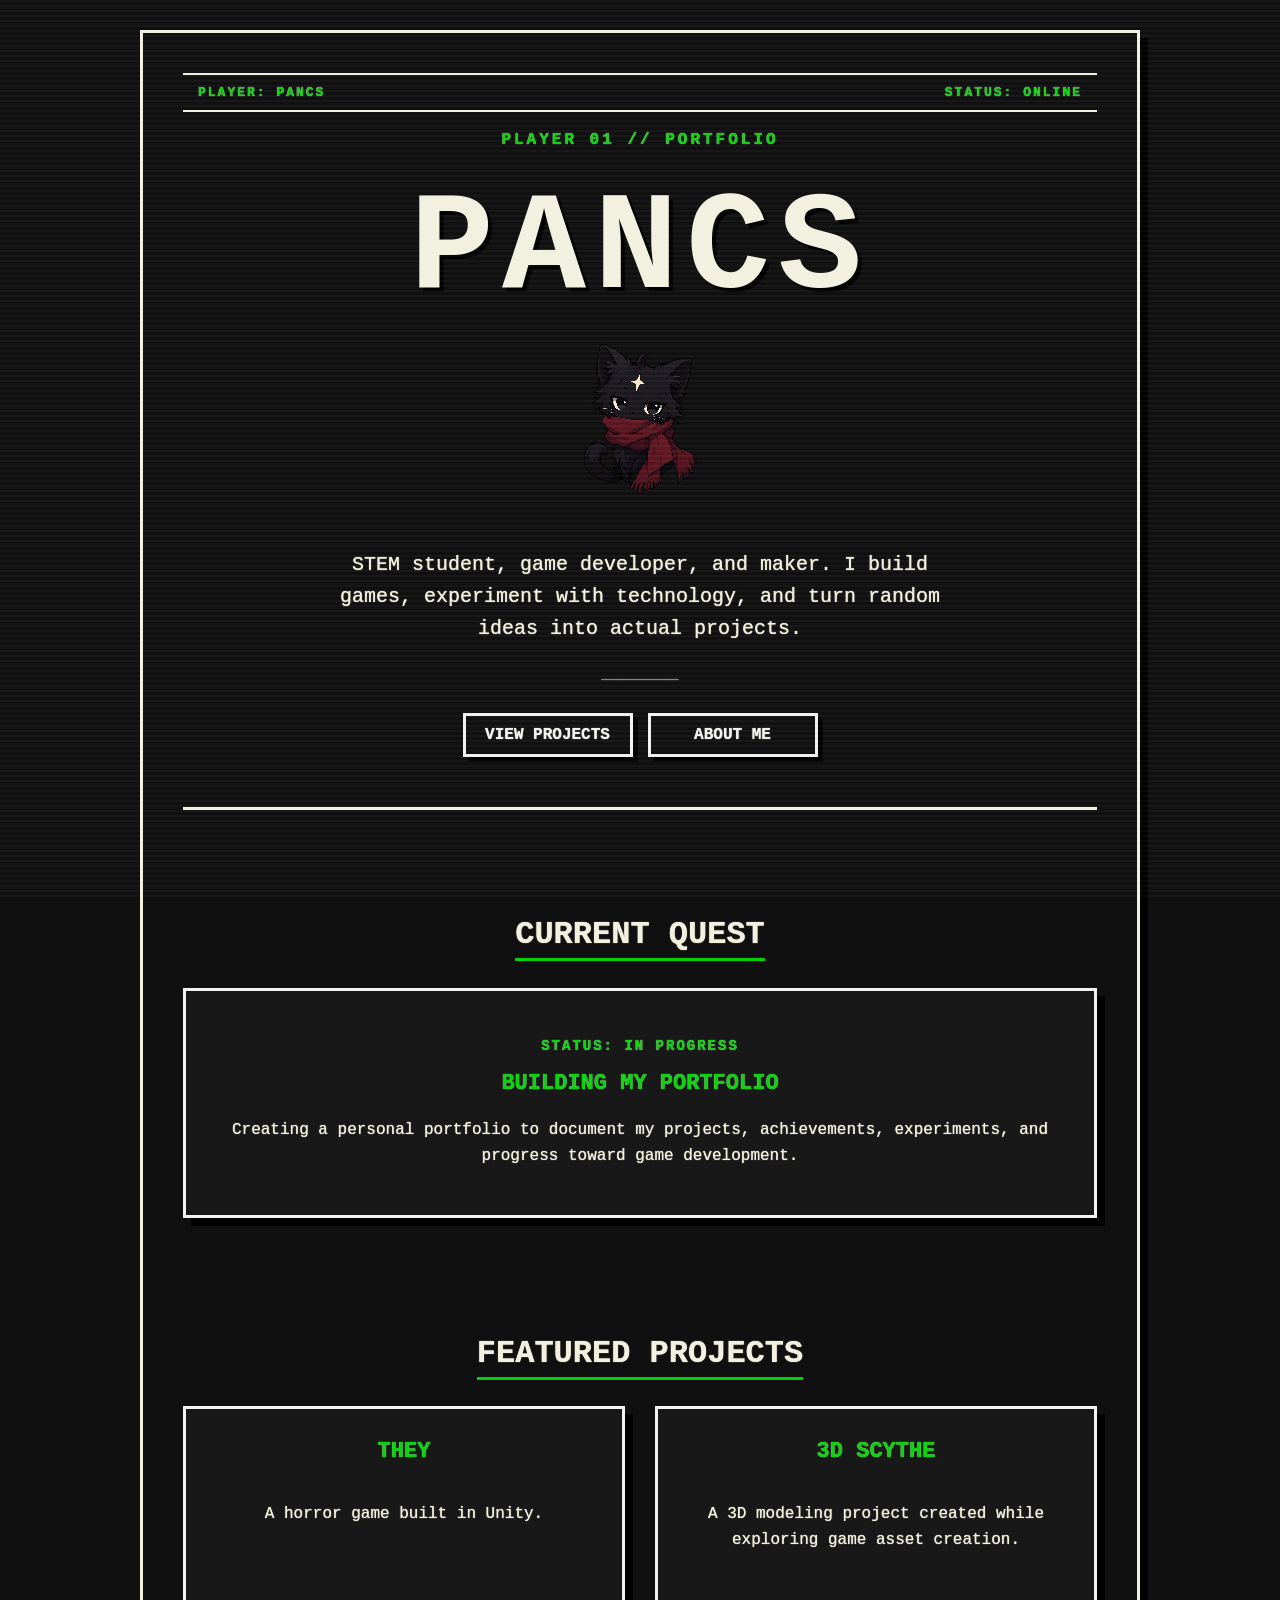
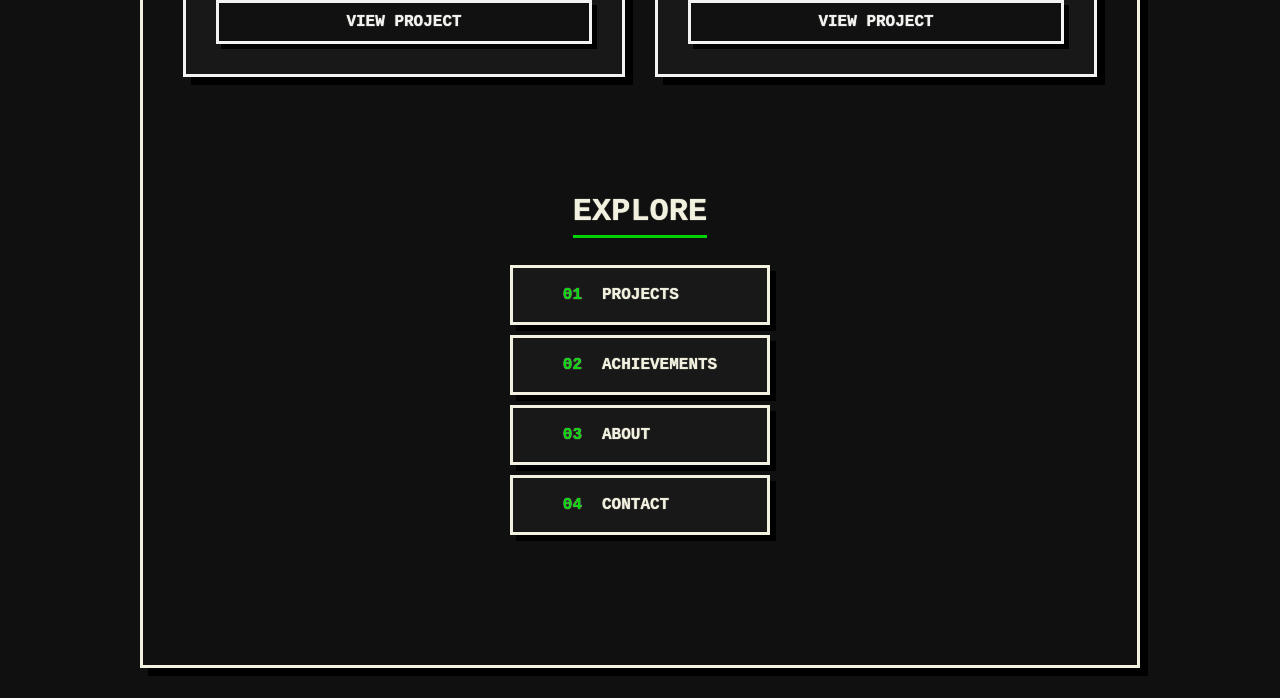
<file: index.html>
<!DOCTYPE html>
<html lang="en">
<head>
    <meta charset="UTF-8">
    <meta name="viewport" content="width=device-width, initial-scale=1.0">

    <title>Welcome!</title>

    <link rel="stylesheet" href="style/style.css">
</head>

<main>
    <div class="status-bar">
        <span>PLAYER: PANCS</span>
        <span>STATUS: ONLINE</span>
    </div>

    <section class="hero">
        

        <div class="hero-text">

            <p class="eyebrow">PLAYER 01 // PORTFOLIO</p>

            <h1>PANCS</h1>

            <img
                class="mascot"
                src="images/Mascot.png"
                alt="Pancs mascot, a cat wearing a scarf"
            >
            <p class="hero-description">
                STEM student, game developer, and maker.
                I build games, experiment with technology,
                and turn random ideas into actual projects.
            </p>

            <span class="cursor">________</span>

            <div class="hero-buttons">
                <a class="game-button" href="projects.html">
                    View Projects
                </a>

                <a class="game-button" href="about.html">
                    About Me
                </a>
            </div>

        </div>

    </section>



    <section class="home-section">

        <h2>Current Quest</h2>

        <article class="quest-card">

            <div>
                <p class="quest-status">STATUS: IN PROGRESS</p>

                <h3>Building My Portfolio</h3>

                <p>
                    Creating a personal portfolio to document my
                    projects, achievements, experiments, and progress
                    toward game development.
                </p>
            </div>

        </article>

    </section>


    <section class="home-section">

        <h2>Featured Projects</h2>

        <div class="featured-projects">

            <article>
                <h3>THEY</h3>

                <p>
                    A horror game built in Unity.
                </p>

                <a class="game-button" href="projects.html">
                    View Project
                </a>
            </article>


            <article>
                <h3>3D Scythe</h3>

                <p>
                    A 3D modeling project created while
                    exploring game asset creation.
                </p>

                <a class="game-button" href="projects.html">
                    View Project
                </a>
            </article>

        </div>

    </section>


    <section class="home-section">

        <h2>Explore</h2>

        <nav class="home-menu">

            <a href="projects.html">
                <span>01</span>
                Projects
            </a>

            <a href="achievements.html">
                <span>02</span>
                Achievements
            </a>

            <a href="about.html">
                <span>03</span>
                About
            </a>

            <a href="contact.html">
                <span>04</span>
                Contact
            </a>

        </nav>

    </section>

</main>
</file>
<file: style/style.css>
/* ====== CRT ======*/
/* === General === */
@import "CRT/colors.css";
@import "CRT/general.css";
/* === Pages === */
@import "CRT/pages/home.css";
@import "CRT/pages/projects.css";
@import "CRT/pages/achievments.css";
@import "CRT/pages/about.css";
@import "CRT/pages/contact.css";

@import "CRT/mobile.css";
</file>
